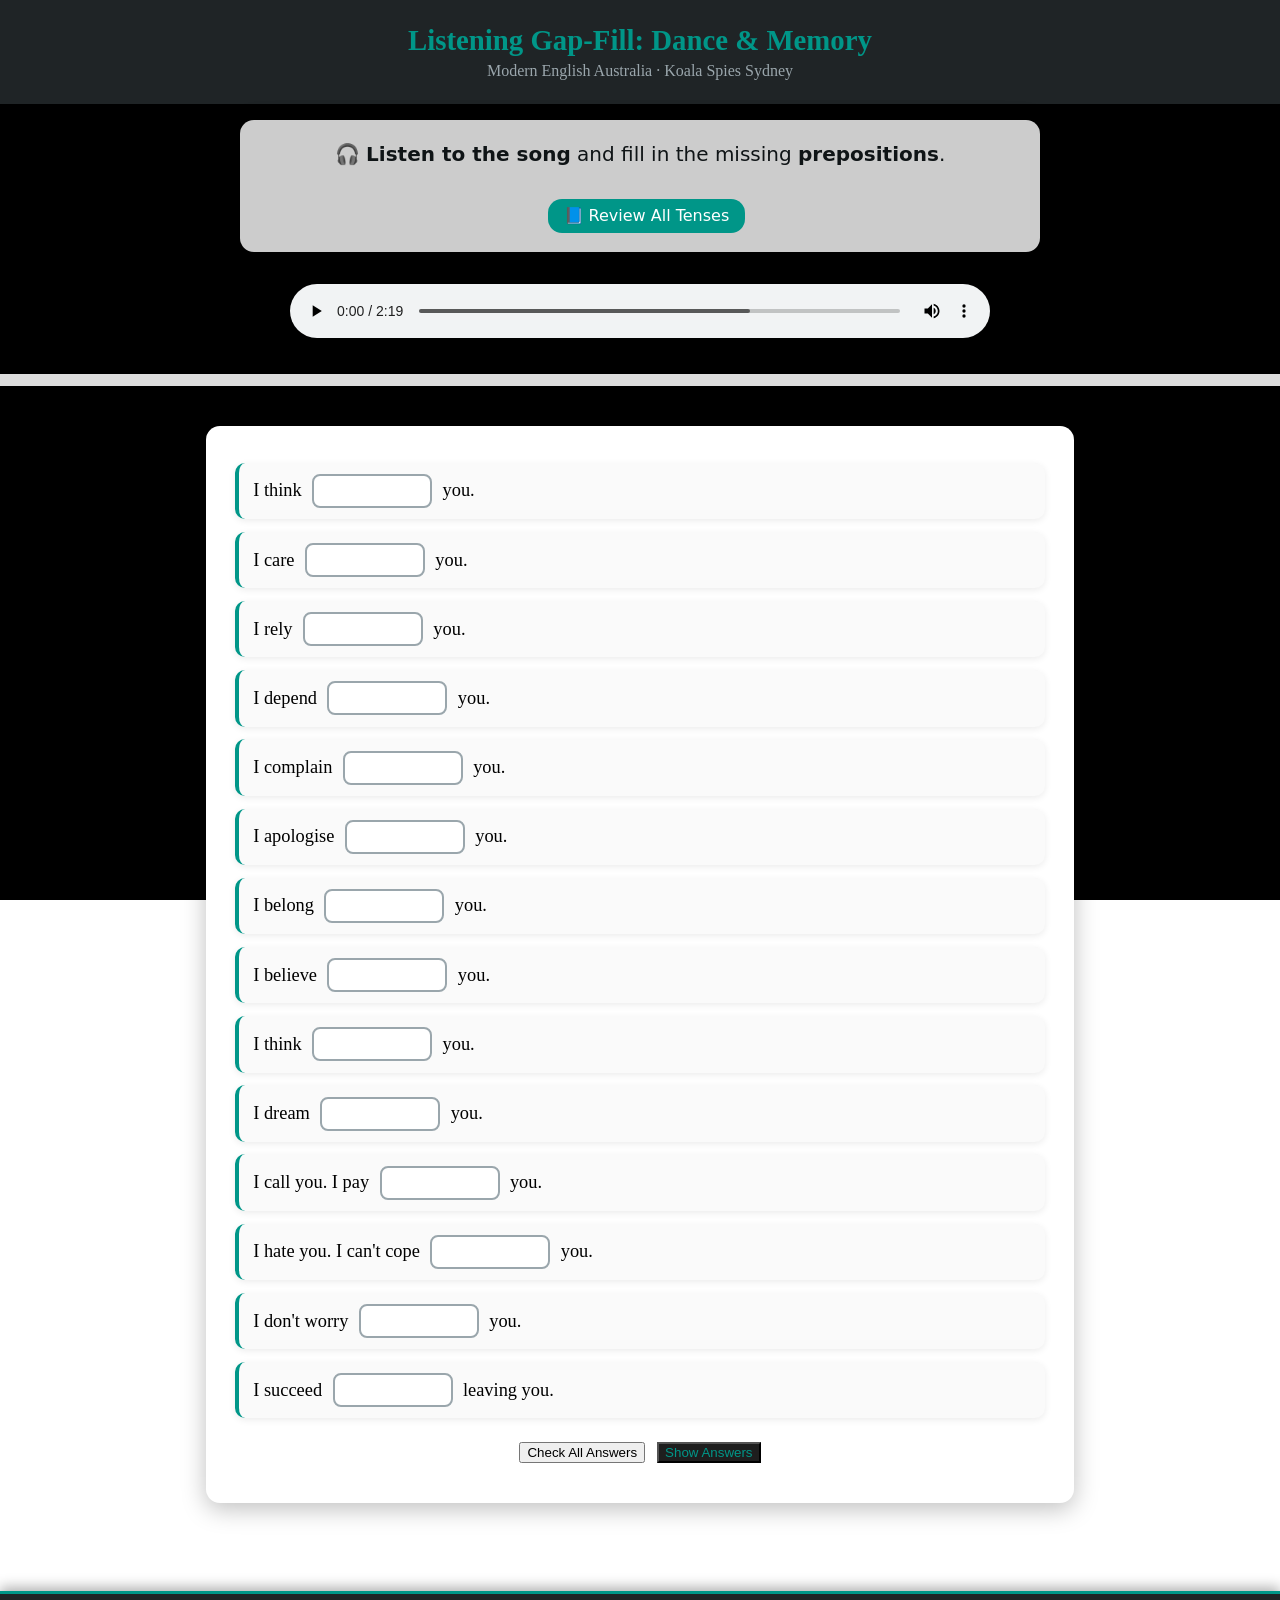
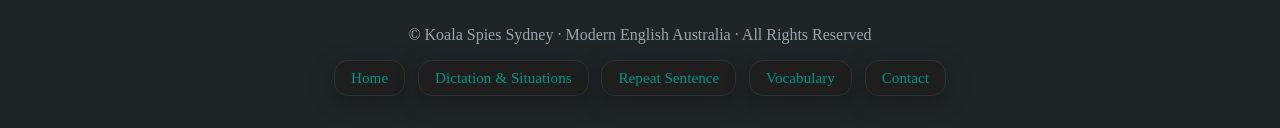
<file: testyourpropositions.html>
<!DOCTYPE html>
<html lang="en">
<head>
  <meta charset="UTF-8">
  <meta name="viewport" content="width=device-width, initial-scale=1.0">
  <title>Listening Gap-Fill – Modern English Australia</title>
  <link rel="stylesheet" href="styles.css">
</head>

<body>

<header>
  <h1>Listening Gap-Fill: Dance & Memory</h1>
  <p>Modern English Australia · Koala Spies Sydney</p>
</header>

<section class="instructions">
  🎧 <strong>Listen to the song</strong> and fill in the missing <strong>prepositions</strong>.
  <br><br>
  <a class="pdf-button" href="LESSONPrep.pdf" download>📘 Review All Tenses</a>
</section>

<section class="audio-section">
  <audio controls>
    <source src="Ithinkaboutyou.mp3" type="audio/mpeg">
  </audio>
</section>

<div class="progress-container">
  <div class="progress-bar" id="progress-bar"></div>
</div>

<main>

<video id="bg-video" autoplay muted loop playsinline>
  <source src="missprep.mp4" type="video/mp4">
</video>

<section class="verse-card">

  <!-- Each line wrapped cleanly -->
  <div class="gap-line">I think <input class="gap" data-answer="about"> you.</div>
  <div class="gap-line">I care <input class="gap" data-answer="about"> you.</div>
  <div class="gap-line">I rely <input class="gap" data-answer="on"> you.</div>
  <div class="gap-line">I depend <input class="gap" data-answer="on"> you.</div>
  <div class="gap-line">I complain <input class="gap" data-answer="to"> you.</div>
  <div class="gap-line">I apologise <input class="gap" data-answer="to"> you.</div>
  <div class="gap-line">I belong <input class="gap" data-answer="to"> you.</div>
  <div class="gap-line">I believe <input class="gap" data-answer="in"> you.</div>
  <div class="gap-line">I think <input class="gap" data-answer="about"> you.</div>
  <div class="gap-line">I dream <input class="gap" data-answer="about"> you.</div>
  <div class="gap-line">I call you. I pay <input class="gap" data-answer="for"> you.</div>
  <div class="gap-line">I hate you. I can't cope <input class="gap" data-answer="with"> you.</div>
  <div class="gap-line">I don't worry <input class="gap" data-answer="about"> you.</div>
  <div class="gap-line">I succeed <input class="gap" data-answer="in"> leaving you.</div>

  <!-- Buttons + Score -->
  <div style="margin-top: 1.5rem; text-align:center;">
    <button class="check-btn" id="check-all">Check All Answers</button>
    <button class="check-btn" id="show-answers" style="background:#1e1e1e; color:var(--accent); margin-left:8px;">Show Answers</button>

    <p class="feedback" id="score-output"></p>
  </div>

</section>
</main>

<footer>
  <p>© Koala Spies Sydney · Modern English Australia · All Rights Reserved</p>

  <nav class="footer-nav">
    <a href="index.html">Home</a>
    <a href="dictation.html">Dictation & Situations</a>
    <a href="repeat.html">Repeat Sentence</a>
    <a href="vocab.html">Vocabulary</a>
    <a href="contact.html">Contact</a>
  </nav>
</footer>

<script src="script.js"></script>
</body>
</html>
</file>
<file: styles.css>
/* ===========================
   Modern English Australia / Koala Spies Sydney Theme
   + Working QR button + popup
   =========================== */

:root {
  --bg: #e7eef0;
  --card: #1f2426;
  --ink: #0f1416;
  --muted: #9aa6ac;
  --accent: #009688;
  --line: #2c3234;
  --radius: 14px;
  --shadow: 0 6px 24px rgba(0,0,0,.25);

  --good: #2ecc71;
  --bad: #e74c3c;

  --qrSize: 140px;
}

*{ box-sizing:border-box; }
html,body{ height:100%; }
body{ margin:0; }

/* ===== QR Button (Top-Left) ===== */
.qr-btn{
  position: fixed;
  top: 12px;
  left: 12px;
  padding: 0.45rem 1rem;
  background: var(--accent);
  color: #fff;
  text-decoration: none;
  border-radius: var(--radius);
  font-size: 0.95rem;
  box-shadow: var(--shadow);
  z-index: 999;
  border: 0;
  cursor: pointer;
}
.qr-btn:hover{ opacity: 0.9; }

/* ===== QR Popup (appears under the button) ===== */
.qr-pop{
  position: fixed;
  top: 56px;
  left: 12px;
  width: calc(var(--qrSize) + 20px);
  background: #fff;
  padding: 10px;
  border-radius: var(--radius);
  box-shadow: var(--shadow);
  z-index: 1000;
}
.qr-pop #qrBox{
  width: var(--qrSize);
  height: var(--qrSize);
}
.qr-pop canvas,
.qr-pop img{
  display:block;
  width: var(--qrSize) !important;
  height: var(--qrSize) !important;
}

/* ===== Instructions Block ===== */
.instructions {
  text-align: center;
  font-family: system-ui, -apple-system, Segoe UI, Roboto, Arial, sans-serif;
  background: rgba(255,255,255,0.8);
  color: var(--ink);
  backdrop-filter: blur(6px);
  padding: 1.2rem 1.4rem;
  margin: 1rem auto;
  width: min(90%, 800px);
  border-radius: var(--radius);
  box-shadow: var(--shadow);
  font-size: 1.25rem;
  line-height: 1.5;
}

.instructions .pdf-button {
  display: inline-block;
  margin-left: 0.8rem;
  padding: 0.3rem 1rem;
  background: var(--accent);
  color: #fff;
  border-radius: var(--radius);
  text-decoration: none;
  font-size: 1rem;
}
.instructions .pdf-button:hover { opacity: .9; }

/* ===== Header ===== */
header {
  background: var(--card);
  color: var(--accent);
  text-align: center;
  padding: 1.5rem;
  box-shadow: var(--shadow);
}
header h1 {
  margin: 0;
  font-size: 1.8rem;
}
header p {
  margin: 0.3rem 0 0;
  color: var(--muted);
}

/* ===== Audio Section ===== */
.audio-section {
  text-align: center;
  padding: 1rem;
}
audio {
  width: 90%;
  max-width: 700px;
  border-radius: var(--radius);
}

/* ===== Progress Bar ===== */
.progress-container {
  width: 100%;
  background: #ddd;
  height: 12px;
  margin: 1rem 0 1.5rem;
}
.progress-bar {
  height: 100%;
  width: 0%;
  background: var(--accent);
  transition: width 0.4s ease;
}

/* ===== Verse Cards ===== */
main {
  max-width: 900px;
  margin: auto;
  padding: 1rem;
}

.verse-card {
  background: white;
  padding: 1.5rem 1.8rem;
  margin-bottom: 1.5rem;
  border-radius: var(--radius);
  box-shadow: var(--shadow);
}

/* ===== Gap Lines ===== */
.gap-line {
  display: flex;
  align-items: center;
  flex-wrap: wrap;
  gap: 0.4rem;
  background: #fafafa;
  padding: 0.7rem 0.9rem;
  border-left: 4px solid var(--accent);
  border-radius: 10px;
  font-size: 1.15rem;
  margin: 0.8rem 0;
  box-shadow: 0 2px 7px rgba(0,0,0,.08);
}

/* ===== Input Styling ===== */
input.gap {
  width: 120px;
  padding: 6px 8px;
  margin: 0 4px;
  border: 2px solid var(--muted);
  border-radius: 8px;
  font-size: 1rem;
  transition: all 0.25s ease;
}

input.gap.correct {
  border-color: var(--good);
  background: #eafff1;
  box-shadow: 0 0 10px rgba(46,204,113,.4);
}
input.gap.incorrect {
  border-color: var(--bad);
  background: #ffecec;
  animation: shake 0.25s ease;
}

@keyframes shake {
  0% { transform: translateX(0); }
  25% { transform: translateX(3px); }
  50% { transform: translateX(-3px); }
  75% { transform: translateX(2px); }
  100% { transform: translateX(0); }
}

/* ===== Mobile ===== */
@media (max-width: 600px) {
  input.gap {
    width: 80px;
    font-size: 0.9rem;
  }
  .gap-line {
    font-size: 1rem;
    padding: 0.6rem;
  }
  .qr-pop{
    top: 52px;
    width: calc(120px + 20px);
  }
  :root{ --qrSize: 120px; }
}

/* ===== Footer ===== */
footer {
  background: var(--card);
  color: var(--ink-light, #f5f5f5);
  text-align: center;
  padding: 2rem 1rem;
  margin-top: 3rem;
  border-top: 3px solid var(--accent);
  box-shadow: 0 -4px 12px rgba(0,0,0,.3);
}

footer p {
  margin: 0 0 1rem;
  font-size: 1rem;
  color: var(--muted);
}

.footer-nav {
  display: flex;
  justify-content: center;
  flex-wrap: wrap;
  gap: 0.8rem;
}

.footer-nav a {
  background: #1e1e1e;
  color: var(--accent);
  text-decoration: none;
  padding: 0.5rem 1rem;
  border-radius: var(--radius);
  border: 1px solid var(--line);
  transition: all 0.25s ease;
  font-size: 0.95rem;
  box-shadow: var(--shadow);
}

.footer-nav a:hover {
  background: var(--accent);
  color: #fff;
  transform: translateY(-2px);
  box-shadow: 0 6px 24px rgba(0,0,0,.35);
}

/* ===== Background Video Overlay ===== */
body::before {
  content: "";
  position: fixed;
  top: 0;
  left: 0;
  width: 100%;
  height: 100%;
  background: black;
  z-index: -3;
}

#bg-video {
  position: fixed;
  top: 50%;
  left: 50%;
  min-width: 100%;
  min-height: 100%;
  transform: translate(-50%, -50%);
  opacity: 0.35;
  z-index: -2;
}
</file>
